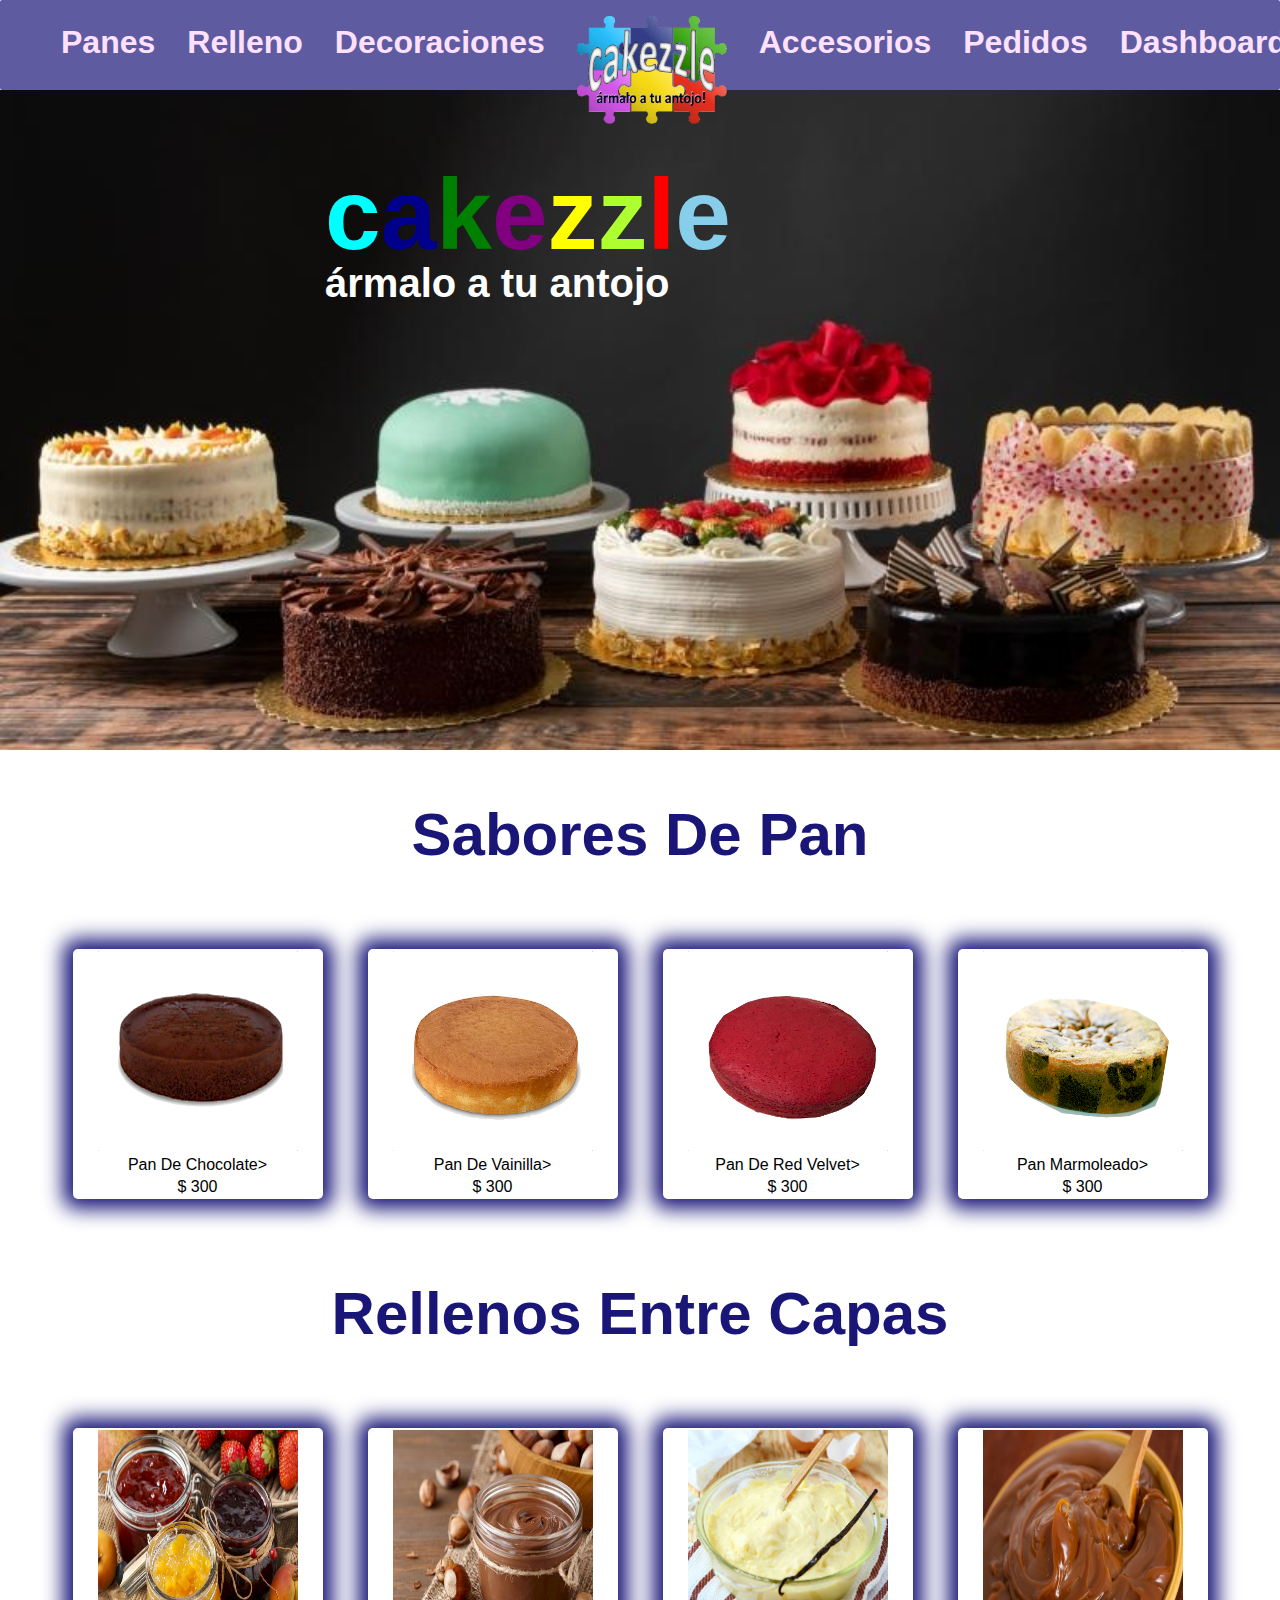
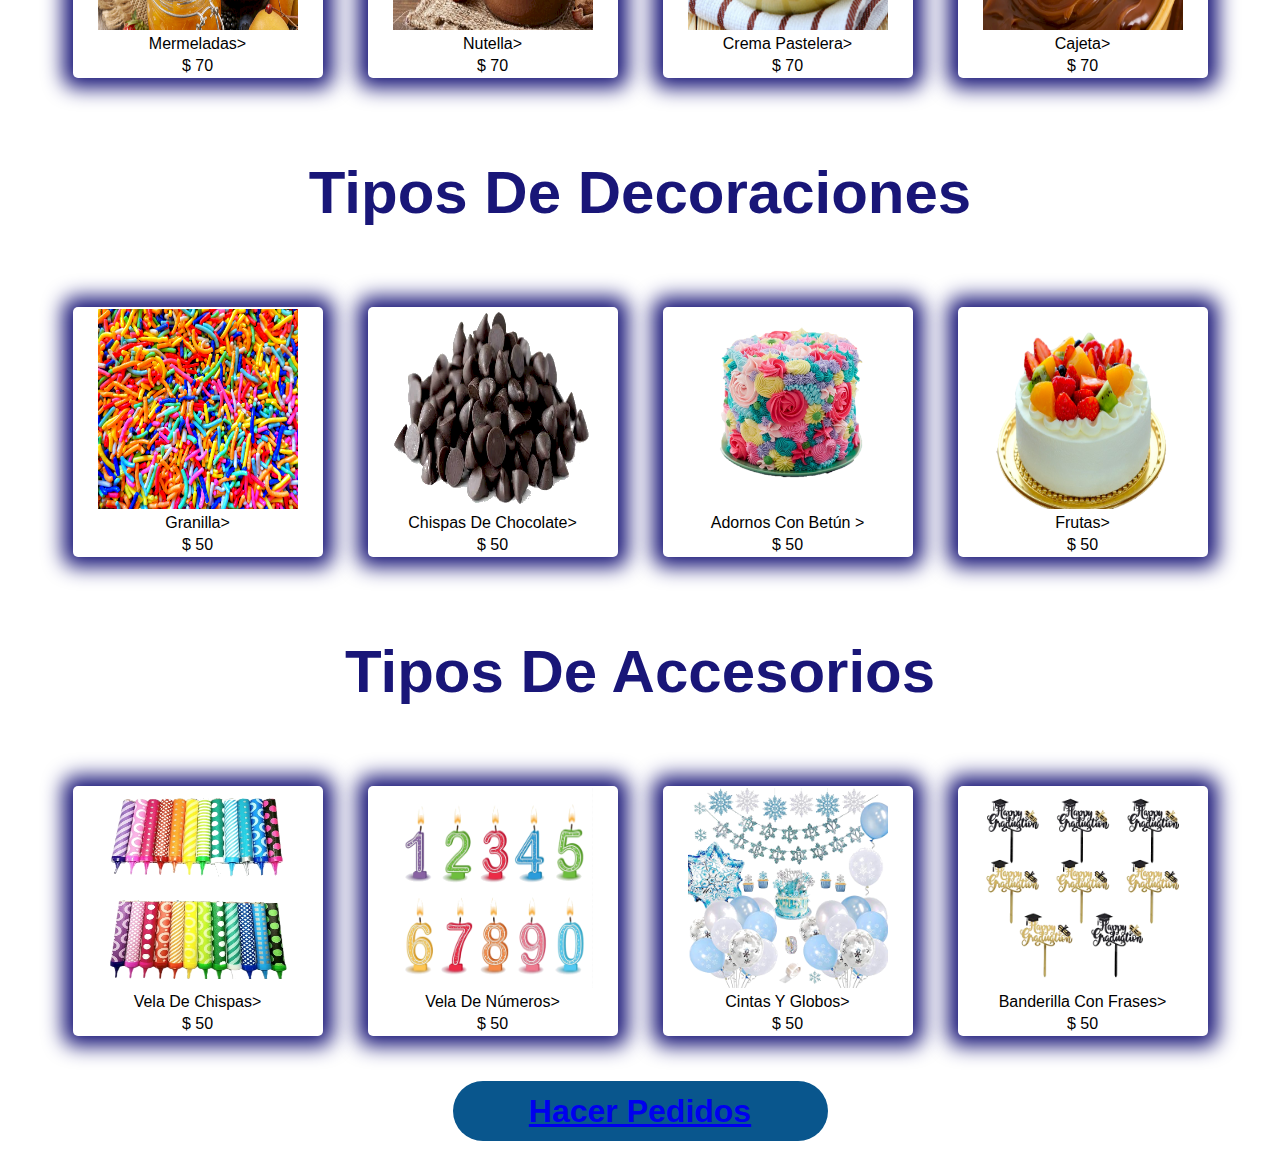
<file: index.html>
<!DOCTYPE html>
<html>
<head>
	<meta charset="utf-8">
	<meta name="viewport" content="width=device-width, initial-scale=1.0">
	<meta name="Keywords" content="bakery,pasteles,cupcakes,personalizado">
	<meta name="description" content="Pastelería especializada en la personalizacion de pedidos">
	<meta name="autor" content="jedhi">
	<meta name="Copyright" content="cakezzle">
	<link rel="icon" type="images/png" href="images/icon.png">
	<title>Bienvenidos a cakezzle, ármalo a tu antojo!</title>

	<!-- Start Global CSS -->
    <link rel="stylesheet" type="text/css" href="css/global.css">
    <link rel="stylesheet" type="text/css" href="css/pedidos.css">
    <link rel="stylesheet" type="text/css" href="css/inventario.css">
    <!-- Start Normalize CSS -->
    <link rel="stylesheet" type="text/css" href="css/normalize.css">
</head>

<body>
	<article>
		<!-- Start Header Section -->
		<header class="bloque2">
            <nav class="main-nav">
                <div class=" ">
                    <ul class="primary">
                    	<li class=""><a href="#saboresPan">Panes</a></li>
                    	<li class=""><a href="#rellenos">Relleno</a></li>
                    	<li class=""><a href="#decoraciones">Decoraciones</a></li>
                        <li class="inicio"><a href="index.html"><img src="./images/logo.png" alt="cakezzle logo" class="logo" /></a></li>
                        <li class=""><a href="#accesorios">Accesorios</a></li>
                        <li class="pedidos"><a href="pedidos.html">Pedidos</a></li>
                        <li class="inventario"><a href="inventario.html">Dashboard</a></li>
                    </ul>
                </div><br>
            </nav>
        </header>
        <!-- End Header Section -->
		
		<!-- Start Section: About Us -->
		<div class="aboutUs">
		<!--<img id="aboutUs" src="images/aus.jpg" alt="imagenFondoInicial"> -->
			<section id="content">
				<h1>
					<span style="color: aqua;">c</span><span style="color: darkblue;">a</span><span style="color: green;">k</span><span style="color: purple;">e</span><span style="color: yellow;">z</span><span style="color: greenyellow;">z</span><span style="color: red;">l</span><span style="color: skyblue;">e</span>
				</h1>
				<h2><center>ármalo a tu antojo</center></h2>
			</section>
		</div>
		<!-- End Section: About Us -->	

		<!-- Start Section: Sabores de Pan-->
    	<div id="saboresPan" class="ajusteM">
        	<section class="contenedor">
            	<h2 class="nombreSecciones">Sabores de Pan</h2>
            	<ul class="subContenedor">
               	 <li class="cajasImagen">
               	     <img src="./images/chocolate.png" alt="pan de chocolate" class="tamImagen">pan de chocolate>
               	     <ul>
                	        <li class="precio">$ 300</li>
                   	 </ul>
                	</li>
                 <li class="cajasImagen">
               	     <img src="./images/vainilla.png" alt="pan de vainilla" class="tamImagen">pan de vainilla>
               	     <ul>
                	        <li class="precio">$ 300</li>
                   	 </ul>
                	</li>	
                 <li class="cajasImagen">
               	     <img src="./images/redvelvet.png" alt="pan de red velvet" class="tamImagen">pan de red velvet>
               	     <ul>
                	        <li class="precio">$ 300</li>
                   	 </ul>
                	</li>	
                 <li class="cajasImagen">
               	     <img src="./images/marmoleado.png" alt="pan nmarmoleado" class="tamImagen">pan marmoleado>
               	     <ul>
                	        <li class="precio">$ 300</li>
                   	 </ul>
                	</li>		
            	</ul>
        	</section>
    	</div><!-- End Section: Sabores de Pan-->
    	
    	<!-- Start Section: Tipos de rellenos-->
    	<div id="rellenos" class="ajusteM">
        	<section class="contenedor">
            	<h2 class="nombreSecciones">Rellenos entre capas</h2>
            	<ul class="subContenedor">
               	 <li class="cajasImagen">
               	     <img src="./images/mermeladas.png" alt="mermeladas" class="tamImagen">mermeladas>
               	     <ul>
                	        <li class="precio">$ 70</li>
                   	 </ul>
                	</li>
                 <li class="cajasImagen">
               	     <img src="./images/nutella.png" alt="nutella" class="tamImagen">nutella>
               	     <ul>
                	        <li class="precio">$ 70</li>
                   	 </ul>
                	</li>	
                 <li class="cajasImagen">
               	     <img src="./images/crema.png" alt="crema pastelera" class="tamImagen">crema pastelera>
               	     <ul>
                	        <li class="precio">$ 70</li>
                   	 </ul>
                	</li>	
                 <li class="cajasImagen">
               	     <img src="./images/cajeta.png" alt="cajeta" class="tamImagen">cajeta>
               	     <ul>
                	        <li class="precio">$ 70</li>
                   	 </ul>
                	</li>		
            	</ul>
        	</section>
    	</div><!-- End Section: Tipos de rellenos-->

    	<!-- Start Section: Tipos de Adornos-->
    	<div id="decoraciones" class="ajusteM">
        	<section class="contenedor">
            	<h2 class="nombreSecciones">Tipos de Decoraciones</h2>
            	<ul class="subContenedor">
               	 <li class="cajasImagen">
               	     <img src="./images/chispascolores.png" alt="granilla" class="tamImagen">granilla>
               	     <ul>
                	        <li class="precio">$ 50</li>
                   	 </ul>
                	</li>
                 <li class="cajasImagen">
               	     <img src="./images/chispaschocolate.png" alt="chispas de chocolate" class="tamImagen">chispas de chocolate>
               	     <ul>
                	        <li class="precio">$ 50</li>
                   	 </ul>
                	</li>	
                 <li class="cajasImagen">
               	     <img src="./images/betunes.png" alt="betunes" class="tamImagen">adornos con betún >
               	     <ul>
                	        <li class="precio">$ 50</li>
                   	 </ul>
                	</li>	
                 <li class="cajasImagen">
               	     <img src="./images/frutas.png" alt="frutas" class="tamImagen">frutas>
               	     <ul>
                	        <li class="precio">$ 50</li>
                   	 </ul>
                	</li>		
            	</ul>
        	</section>
    	</div><!-- End Section: Tipos de Adornos-->

    	<!-- Start Section: Tipos de Accesorios-->
    	<div id="accesorios" class="ajusteM">
        	<section class="contenedor">
            	<h2 class="nombreSecciones">Tipos de Accesorios</h2>
            	<ul class="subContenedor">
               	 <li class="cajasImagen">
               	     <img src="./images/velachispas.png" alt="vela de chispas" class="tamImagen">Vela de Chispas>
               	     <ul>
                	        <li class="precio">$ 50</li>
                   	 </ul>
                	</li>
                 <li class="cajasImagen">
               	     <img src="./images/velanumero.png" alt="vela de numeros" class="tamImagen">vela de números>
               	     <ul>
                	        <li class="precio">$ 50</li>
                   	 </ul>
                	</li>	
                 <li class="cajasImagen">
               	     <img src="./images/otros.png" alt="otros" class="tamImagen">cintas y globos>
               	     <ul>
                	        <li class="precio">$ 50</li>
                   	 </ul>
                	</li>	
                 <li class="cajasImagen">
               	     <img src="./images/frases.png" alt="banderilla frases" class="tamImagen">banderilla con frases>
               	     <ul>
                	        <li class="precio">$ 50</li>
                   	 </ul>
                	</li>		
            	</ul>
        	</section>
    	</div><!-- End Section: Tipos de Accesorios-->
    </div>

    <div class="bloque2 ajuste">
    	<button><a href="pedidos.html">Hacer Pedidos</a></button>
    </div>
	</article>
</body>
</html>
</file>
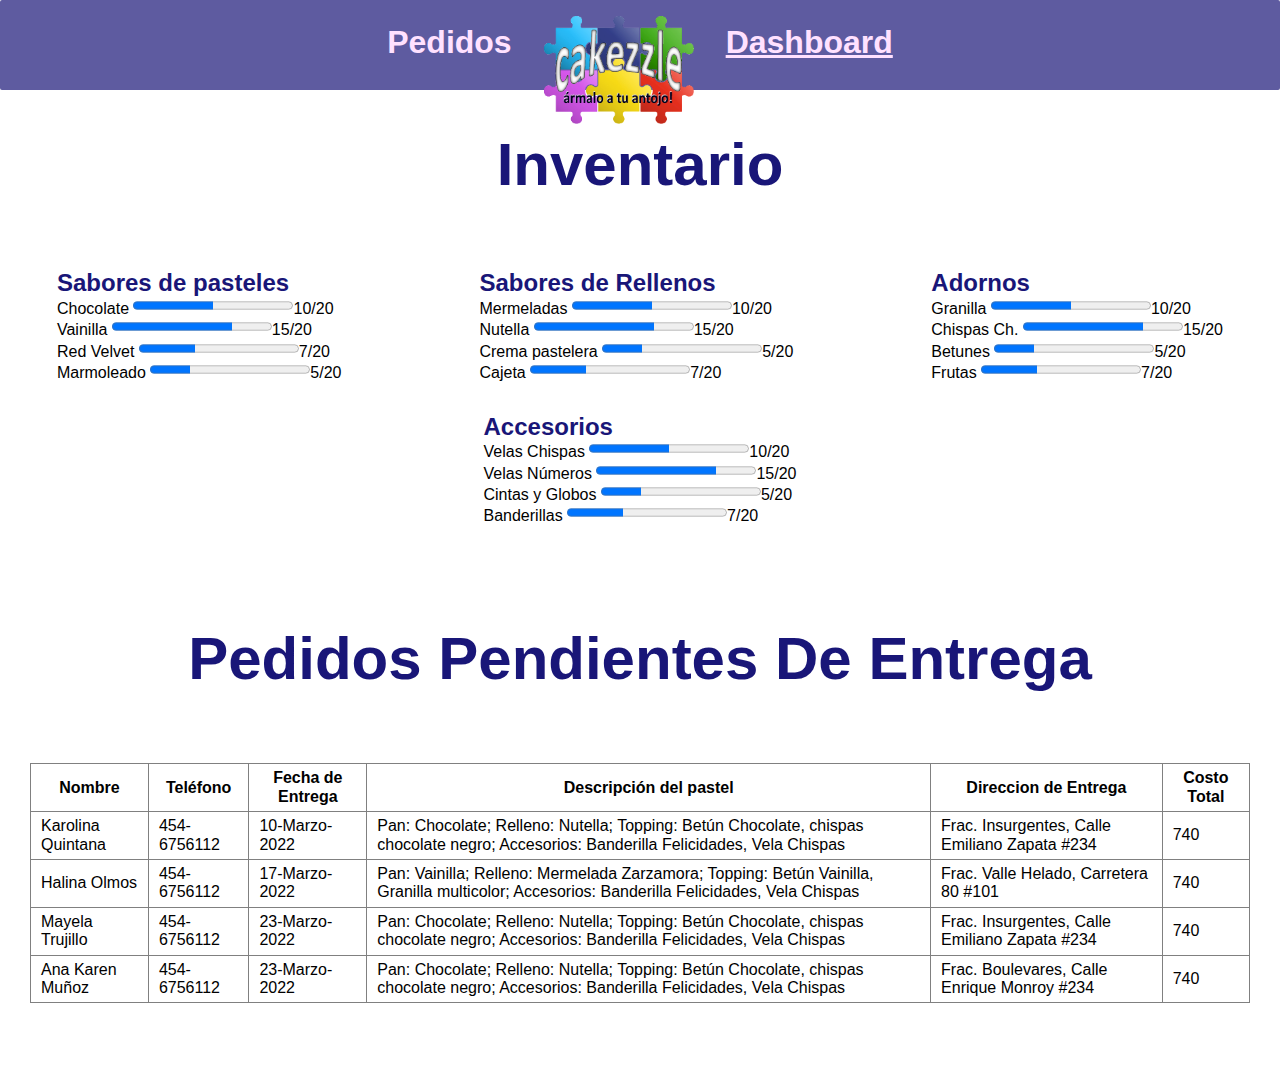
<file: inventario.html>
<!DOCTYPE html>
<html lang="en">
<head>
    <meta charset="utf-8">
    <meta name="viewport" content="width=device-width, user-scalable=no, initial-scale=1.0">
    <meta name="Keywords" content="bakery,pasteles,cupcakes,personalizado">
    <meta name="description" content="Pastelería especializada en la personalizacion de pedidos">
    <meta name="autor" content="jedhi">
    <meta name="Copyright" content="cakezzle">
    <link rel="icon" type="images/png" href="images/icon.png">
    <title>Bienvenidos a cakezzle, ármalo a tu antojo!</title>

    <!-- Start Global CSS -->
    <link rel="stylesheet" type="text/css" href="css/global.css">
    <link rel="stylesheet" type="text/css" href="css/pedidos.css">
    <link rel="stylesheet" type="text/css" href="css/inventario.css">
    <!-- Start Normalize CSS -->
    <link rel="stylesheet" type="text/css" href="css/normalize.css">
</head>

<body>
    <article>
        <!-- Start Section: New Header -->
        <header class="bloque2">
            <nav class="main-nav">
                <div class=" ">
                    <ul class="primary">
                        <li class="pedidos"><a href="pedidos.html">Pedidos</a></li>
                        <li class="inicio"><a href="index.html"><img src="./images/logo.png" alt="cakezzle logo" class="logo" /></a></li>
                        <li class="inventario underline"><a href="inventario.html">Dashboard</a></li>
                    </ul>
                </div><br>
            </nav>
        </header>
        <!-- End Section: New Header section -->  

        <div id="inventario" class="bloque juaste">
            <div> <!--  Titulo  -->
                <h1 class="nombreSecciones">Inventario</h1>
            </div>

            <div class="bloque2">
                <div class="bloque3">
                    <h2>Sabores de pasteles</h2>
                    <p>Chocolate <progress value="10" max="20"></progress><label>10/20</label></p>
                    <p>Vainilla <progress value="15" max="20"></progress><label>15/20</label></p>
                    <p>Red Velvet <progress value="7" max="20"></progress><label>7/20</label></p>    
                    <p>Marmoleado <progress value="5" max="20"></progress><label>5/20</label></p>
                </div><br><br>
               
                <div class="bloque3">
                    <h2>Sabores de Rellenos</h2>
                    <p>Mermeladas <progress value="10" max="20"></progress><label>10/20</label></p>
                    <p>Nutella <progress value="15" max="20"></progress><label>15/20</label></p>
                    <p>Crema pastelera <progress value="5" max="20"></progress><label>5/20</label></p>
                    <p>Cajeta <progress value="7" max="20"></progress><label>7/20</label></p>    
                </div><br><br>
                
                <div class="bloque3">
                    <h2>Adornos</h2>
                    <p>Granilla <progress value="10" max="20"></progress><label>10/20</label></p>
                    <p>Chispas Ch. <progress value="15" max="20"></progress><label>15/20</label></p>
                    <p>Betunes <progress value="5" max="20"></progress><label>5/20</label></p>
                    <p>Frutas <progress value="7" max="20"></progress><label>7/20</label></p>    
                </div>
                <div class="bloque3">
                    <h2>Accesorios</h2>
                    <p>Velas Chispas <progress value="10" max="20"></progress><label>10/20</label></p>
                    <p>Velas Números <progress value="15" max="20"></progress><label>15/20</label></p>
                    <p>Cintas y Globos <progress value="5" max="20"></progress><label>5/20</label></p>
                    <p>Banderillas <progress value="7" max="20"></progress><label>7/20</label></p>    
                </div>
            </div>
        </div><br>



        <div id="pedidos" class="ajusteC bloque">
            <div> <!--  Titulo  -->
                <h1 class="nombreSecciones">Pedidos pendientes de entrega</h1>
            </div>

            <div class="bloque2">
                <div class="bloque3">
                    <table >
                        <thead>
                            <!--<div class=""><h2>Pedidos pendientes por entregar</h2></div>-->
                            <tr>
                                <th>Nombre</th>
                                <th>Teléfono</th>
                                <th>Fecha de Entrega</th>
                                <th>Descripción del pastel</th>
                                <th>Direccion de Entrega</th>
                                <th>Costo Total</th>
                            </tr>                            
                        </thead>
                        <tbody>
                            <tr>
                                <td data-titulo="Nombre:">Karolina Quintana</td>
                                <td data-titulo="Teléfono:">454-6756112</td>
                                <td data-titulo="Fecha de entrega:">10-Marzo-2022</td>
                                <td data-titulo="Descripción pastel:">Pan: Chocolate; Relleno: Nutella; Topping: Betún Chocolate, chispas chocolate negro; Accesorios: Banderilla Felicidades, Vela Chispas</td>
                                <td data-titulo="Dirección entrega:">Frac. Insurgentes, Calle Emiliano Zapata #234</td>
                                <td data-titulo="Costo total:">740</td>
                            </tr>

                            <tr>
                                <td data-titulo="Nombre:">Halina Olmos</td>
                                <td data-titulo="Teléfono:">454-6756112</td>
                                <td data-titulo="Fecha de entrega:">17-Marzo-2022</td>
                                <td data-titulo="Descripción pastel:">Pan: Vainilla; Relleno: Mermelada Zarzamora; Topping: Betún Vainilla, Granilla multicolor; Accesorios: Banderilla Felicidades, Vela Chispas</td>
                                <td data-titulo="Dirección entrega:">Frac. Valle Helado, Carretera 80 #101</td>
                                <td data-titulo="Costo total:">740</td>
                            </tr>

                            <tr>
                                <td data-titulo="Nombre:">Mayela Trujillo</td>
                                <td data-titulo="Teléfono:">454-6756112</td>
                                <td data-titulo="Fecha de entrega:">23-Marzo-2022</td>
                                <td data-titulo="Descripción pastel:">Pan: Chocolate; Relleno: Nutella; Topping: Betún Chocolate, chispas chocolate negro; Accesorios: Banderilla Felicidades, Vela Chispas</td>
                                <td data-titulo="Dirección entrega:">Frac. Insurgentes, Calle Emiliano Zapata #234</td>
                                <td data-titulo="Costo total:">740</td>
                            </tr>

                            <tr>
                                <td data-titulo="Nombre:">Ana Karen Muñoz</td>
                                <td data-titulo="Teléfono:">454-6756112</td>
                                <td data-titulo="Fecha de entrega:">23-Marzo-2022</td>
                                <td data-titulo="Descripción pastel:">Pan: Chocolate; Relleno: Nutella; Topping: Betún Chocolate, chispas chocolate negro; Accesorios: Banderilla Felicidades, Vela Chispas</td>
                                <td data-titulo="Dirección entrega:">Frac. Boulevares, Calle Enrique Monroy #234</td>
                                <td data-titulo="Costo total:">740</td>
                            </tr>
                        </tbody>
                    </table>
                    </div>
                </div><br><br>
            </div>

        </div>
    </article>
</body>
</html>
</file>
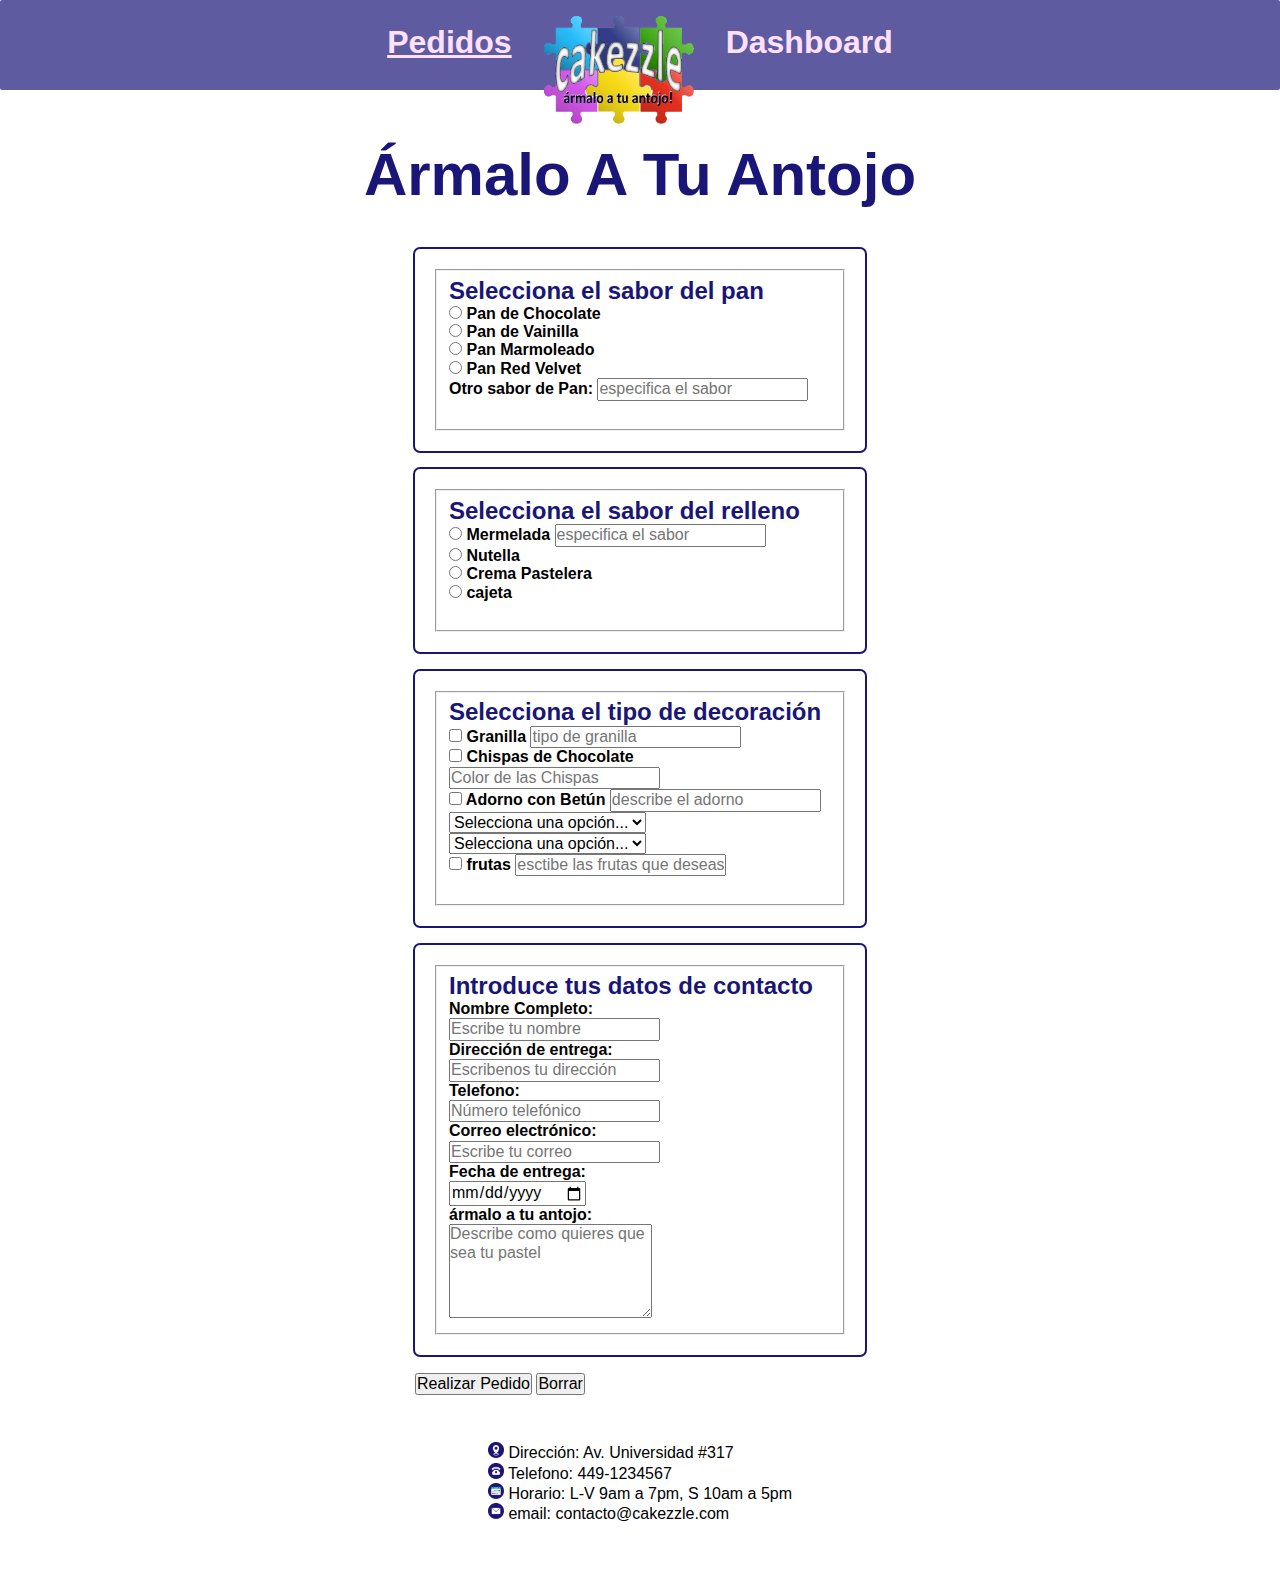
<file: pedidos.html>
<!DOCTYPE html>
<html lang="en">
<head>
	<meta charset="utf-8">
	<meta name="viewport" content="width=device-width, initial-scale=1.0">
	<meta name="Keywords" content="bakery,pasteles,cupcakes,personalizado">
	<meta name="description" content="Pastelería especializada en la personalizacion de pedidos">
	<meta name="autor" content="jedhi">
	<meta name="Copyright" content="cakezzle">
	<link rel="icon" type="images/png" href="images/icon.png">
	<title>Bienvenidos a cakezzle, ármalo a tu antojo!</title>

	<!-- Start Global CSS -->
    <link rel="stylesheet" type="text/css" href="css/global.css">
    <link rel="stylesheet" type="text/css" href="css/pedidos.css">
    <link rel="stylesheet" type="text/css" href="css/inventario.css">
    <!-- Start Normalize CSS -->
    <link rel="stylesheet" type="text/css" href="css/normalize.css">
</head>

<body>
	<article>
		<!-- Start Section: Header -->
		<header class="bloque2">
            <nav class="main-nav">
                <div class=" ">
                    <ul class="primary">
                        <li class="pedidos underline"><a href="pedidos.html">Pedidos</a></li>
                        <li class="inicio"><a href="index.html"><img src="./images/logo.png" alt="cakezzle logo" class="logo" /></a></li>
                        <li class="inventario"><a href="inventario.html">Dashboard</a></li>
                    </ul>
                </div><br>
            </nav>
        </header>
        <!-- End Header Section -->

		<div id="armalo" class="ajusteC">
			<div> <!--  Titulo  -->
				<h1 class="nombreSecciones">Ármalo a tu antojo</h1>
			</div>	

			<div class=" bloque">
				<form>
					<!-- Start Section: Sabores de Pan-->
					<div id="saborPan" class="bordeCaja">
						<fieldset>
    						<h2>Selecciona el sabor del pan</h2>
    						<ul><b>
        						<input type="radio" name="panChocolate" id="panChocolate" value="panChocolate">
        						<label for="panChocolate">Pan de Chocolate</label><br>
        						<input type="radio" name="panVainilla" id="panVainilla" value="panVainilla">
       	 						<label for="panVainilla">Pan de Vainilla</label><br>
        						<input type="radio" name="panMarmoleado" id="panMarmoleado" value="panMarmoleado">
        						<label for="panMarmoleado">Pan Marmoleado</label><br>
        						<input type="radio" name="panRedVelvet" id="panRedVelvet" value="panRedVelvet">
        						<label for="panRedVelvet">Pan Red Velvet</label><br>
         						<label for="otroPan">Otro sabor de Pan: </label>
								<input type="text" name="otroPan" id="otroPan" placeholder="especifica el sabor"><br><br>
    						</ul></b>
    					</fieldset>
    				</div><br>

    				<!-- Start Section: Sabores de Relleno-->
    				<div id="saborRelleno" class="ajuste bordeCaja">
    					<fieldset>
    						<h2>Selecciona el sabor del relleno</h2>
    						<ul><b>
        						<input type="radio" name="mermeladas" id="mermeladas" value="mermeladas">
        						<label for="mermeladas">Mermelada</label>
        						<input type="text" name="mermeladas" id="mermeladas" placeholder="especifica el sabor"><br>
        						<input type="radio" name="nutella" id="nutella" value="nutella">
        						<label for="nutella">Nutella</label><br>
        						<input type="radio" name="cremaPastelera" id="cremaPastelera" value="cremaPastelera">
        						<label for="cremaPastelera">Crema Pastelera</label><br>
        						<input type="radio" name="cajeta" id="cajeta" value="cajeta">
        						<label for="Cajeta">cajeta</label><br><br>
    						</ul></b>
    					</fieldset>
    				</div><br>

    				<!-- Start Section: Tipos de decoración-->
		    		<div id="saborDecoracion" class="ajusteC bordeCaja">
		    			<fieldset>
		    				<h2>Selecciona el tipo de decoración</h2>
		    				<ul><b>
		        				<input type="checkbox" name="granilla" id="granilla" value="granilla">
		        				<label for="granilla">Granilla</label>
		        				<input type="text" name="granilla" id="granilla" placeholder="tipo de granilla"><br>
		        				<input type="checkbox" name="chispasChocolate" id="chispasChocolate" value="chispasChocolate">
		        				<label for="chispasChocolate">Chispas de Chocolate</label>
		        				<input type="text" name="chispasChocolate" id="chispasChocolate" placeholder="Color de las Chispas"><br>
		        				<input type="checkbox" name="betun" id="betun" value="betun">
		        				<label for="betun">Adorno con Betún</label>
		        				<input type="text" name="betun" id="betun" placeholder="describe el adorno"><br>
		        				<select id="saborBetun">
		        					<option value="" id="">Selecciona una opción...</option>
		            				<optgroup label="Sabores">
		                				<option value="Chocolate">Chocolate</option>
		                				<option value="Vainilla">Vainilla</option>
		                				<option value="Fresa">Fresa</option>
		            				</optgroup>
		            			</select>
		            			<select>
		            				<option value="" id="">Selecciona una opción...</option>	
		            					<optgroup label="Colores">
		              					<option value="rosa">Rosa</option>
		              					<option value="azul">Azul</option>
		                				<option value="blanco">Blanco</option>
		                				<option value="personalizado">Personalizado</option>
		            				</optgroup>
		            			</select><br>	
					        	<input type="checkbox" name="frutas" id="frutas" value="frutas">
		        				<label for="frutas">frutas</label>
		        				<input type="text" name="frutas" id="frutas" placeholder="esctibe las frutas que deseas"><br><br>
		    				</ul></b>	
		    			</fieldset>
		    		</div><br>

		    		<!-- Start Section: Captura datos de Cliente-->
		    		<div id="datosCliente" class="ajusteC bordeCaja">
				    	<fieldset id="form">
		        			<h2>Introduce tus datos de contacto</h2>
		        		<b>
		                	<label for="nombre">Nombre Completo:</label><br>
		                	<input type="text" id="nombre" name="nombre" placeholder="Escribe tu nombre"><br>
		                	<label for="direccion">Dirección de entrega:</label><br>
		                	<input type="text" id="direccion" name="direccion" placeholder="Escribenos tu dirección" required><br>
		                	<label for="tel">Telefono:</label><br>
		                	<input type="tel" id="telefono" name="telefono" placeholder="Número telefónico" minlength="10" maxlength="10" required> <br>
		                	<label for="email">Correo electrónico:</label><br>
		                	<input type="email" id="correo" name="correo" autocomplete="on" placeholder="Escribe tu correo" required> <br>
		                	<label for="fecha">Fecha de entrega:</label><br>
		                	<input type="date" name="fecha" id="fecha" name="fecha"><br>
		                	<label for="mensaje">ármalo a tu antojo:</label><br>
		                	<textarea name="mensaje" id="descripcion" rows="5" placeholder="Describe como quieres que sea tu pastel"></textarea>
		                </b>
		    			</fieldset>
		    		</div>

		    		<div id="botones ajusteC">
		    			<br>
				    	<input type="submit" name="Enviar" value="Realizar Pedido">
				    	<input type="reset" name="Borrar" value="Borrar">
				    	<br><br><br>
					</div> 

				</form>

				<div class="ajusteC">
		            <ul>
		                <li><img src="./images/pin.png" id="direccion" class="tamIcon"> Dirección: Av. Universidad #317</li>
		                <li><img src="./images/phone.png" id="telefono" class="tamIcon"> Telefono: 449-1234567</li>
		                <li><img src="./images/calendar.png" id="horario" class="tamIcon"> Horario: L-V 9am a 7pm, S 10am a 5pm</li>
		                <li><img src="./images/email.png" id="correo" class="tamIcon"> email: contacto@cakezzle.com</li>
		            </ul>
			        <br><br><br>
		        </div>

			</div>

		</div>

    </article>
</body>
</html>
</file>
<file: css/global.css>
/*
====================================================================================================================================================================
                                                    Start Global Properties 
====================================================================================================================================================================
*/

body {
	font-size: 16;
    font-family: Arial;
}

* {
    margin: 0;
    padding: 0;
    box-sizing: border-box;
}

/*seccion content*/
section#content {
    text-align: center;
    color: white;
    position: absolute;
    top: 100px;
    left: 250px;
}

/*seccion AboutUs*/
.aboutUs { 
    margin: 0 auto;
    position: relative;
	background-image: url('../images/aus.jpg');
    top: 0px;
	width:100%;
	height:660px;
	opacity: 1.0;
	background-position: center;
    background-size: cover;
    z-index: 1;
}

.aboutUs h1 {
    /*color: rgba(255, 255, 255,1.0);*/
    font-size: 100px;
    font-family: Arial;
	font-weight: bold;
    position: absolute;
    left: 75px;
    top: -100px;
}

.aboutUs h2 {
    color: rgba(255, 255, 255,1.0);
    font-size: 40px;
    font-family: Arial;
	font-weight: bold;
    position: relative;
    left: 75px;
    top: 70px;
}

/*ajustes de espacio*/
.ajuste {
    padding-top: 100px;
}
.ajusteM {
    padding-top: 50px;
}
.ajusteC {
    padding-top: 10px;
}

/*formato titulos secciones*/
.nombreSecciones {
    font-size: 60px;
    font-family: Arial, cursive;
    text-transform: capitalize;
    text-align: center;
    color: rgba(25, 22, 120, 1.0);
}

.contenedor{
    height: 100%;
}

.subContenedor {
    display: flex;
    flex-wrap: wrap;
    justify-content: space-around;
    margin: 25px 25px 0;
    padding: 25px 25px 0;
}

.subContenedor li {
    list-style: none;
    text-transform: capitalize;
}

.cajasImagen {
    display: flex;
    flex-direction: column;
    align-items: center;
    justify-content: space-around;
    margin: 30px 20px;
    width: 250px;
    height: 250px;
    box-shadow: 0px 0px 20px 10px rgba(25, 22, 120, 1.0);
    border-radius: 5px;
    transition: transfom 1.1s;
}

/*
.cajasImagen:hover {
    transform: scale(1.05);
}
*/

.tamImagen {
    width: 200px;
    height: 200px;
}

.tamIcon {
    width: 1em;
    height: 1em;
}

.centrar{
	display: flex;
    flex-wrap: wrap ;
	align-items: column;
    /*justify-content: space-around;*/
}

.bloque{
	box-shadow: 0px 0px 0px 0px rgba(25, 225, 120, 1.0);
    border-radius: 25px;
    display: flex;
    align-items: wrap;
    justify-content: space-around;
	flex-direction: column;
    align-items: center;
}

.bloque2{
	box-shadow: 0px 0px 0px 0px rgba(250, 22, 120, 1.0);
    border-radius: 2px;
    display: flex;
	flex-wrap: wrap;
    justify-content: space-around;
	padding: 15px 15px 15px 15px;
}

.bloque3{
	box-shadow: 0px 0px 0px 0px rgba(20, 22, 200, 1.0);
    border-radius: 15px;
    display: flex;
	flex-direction: column;
	flex-wrap: wrap;
    justify-content: space-around;
	padding: 15px 15px 15px 15px;
	
}

.bordeCaja {
    box-shadow: 0px 0px 0px 2px rgba(25, 22, 120, 1.0);
	padding: 20px 20px;
	width: 450px;
	display: flex-wrap;
	box-sizing: border-box; 
    border-radius: 5px;
}

.bordeCaja h1,h2 {
    color: rgba(25, 22, 120, 1.0);
    font-family: Arial;
	font-weight: bold;
}

ul {
    list-style: none;
	/********************
	
	/* como usarlo en linea sin archivo CSS
	<ul style="list-style: none;">
		<li>Primer item</li>
		<li>Segundo item</li>
		<li>Tercer item</li>
	</ul>
		
	
	/* type *
	list-style: square;

	/* image *
	list-style: url('../img/shape.png');

	/* position *
	list-style: inside;

	/* type | position *
	list-style: georgian inside;

	/* type | image | position *
	list-style: lower-roman url('../img/shape.png') outside;

	/* Keyword value *
	list-style: none;

	/* Global values *
	list-style: inherit;
	list-style: initial;
	list-style: revert;
	list-style: unset;
	
	/* ejemplo de seteo de listas
	List 1
	<ul class="one">
	  <li>List Item1</li>
	  <li>List Item2</li>
	  <li>List Item3</li>
	</ul>
	List 2
	<ul class="two">
	  <li>List Item A</li>
	  <li>List Item B</li>
	  <li>List Item C</li>
	</ul>
	Copy to Clipboard
	CSS
	.one {
	  list-style: circle;
	}

	.two {
	  list-style: square inside;
	}
	
	*********************/
}

/*
====================================================================================================================================================================
                                                    Images Properties 
====================================================================================================================================================================*/
img #logo { 
    margin-left: 50px;
    margin-right: 100px;
    position: absolute;
    top: 5px;
    left: 0;
}

/*
====================================================================================================================================================================
                                                    Button Properties 
====================================================================================================================================================================*/

button {
    width: 30%;
    height: 60px;
    background: #09568d;/*#172035;*/
	border-radius: 30px;
    text-transform: none;
	text-decoration: none;
    /*color: white;*/
    font-size: 2em;
	font-weight: bold;
    border:none;
}

button:hover {
    /*background: rgba(25, 22, 120,1);*/
	color: rgba(255, 255, 255, 1.0);
	text-shadow: 0 0 10px rgba(255,255,255,0.25);
}

/**
 * Show the overflow in IE.
 * 1. Show the overflow in Edge.
 */

/*
button,
input { /* 1 *
  overflow: visible;
}
*/
/**
 * Remove the inheritance of text transform in Edge, Firefox, and IE.
 * 1. Remove the inheritance of text transform in Firefox.
 */

button,
select { /* 1 */
  text-transform: none;
  
  /* Valores clave *
	text-transform: capitalize;
	text-transform: uppercase;
	text-transform: lowercase;
	text-transform: none;
	text-transform: full-width;
	** Valores globales **
	text-transform: inherit;
	text-transform: initial;
	text-transform: unset;
  */
}

/**
 * Correct the inability to style clickable types in iOS and Safari.
 */

/*
button,
[type="button"],
[type="reset"],
[type="submit"] {
  -webkit-appearance: button;
}
*/

/**
 * Remove the inner border and padding in Firefox.
 *

button::-moz-focus-inner,
[type="button"]::-moz-focus-inner,
[type="reset"]::-moz-focus-inner,
[type="submit"]::-moz-focus-inner {
  border-style: none;
  padding: 0;
}
*/
/**
 * Restore the focus styles unset by the previous rule.
 *

button:-moz-focusring,
[type="button"]:-moz-focusring,
[type="reset"]:-moz-focusring,
[type="submit"]:-moz-focusring {
  outline: 1px dotted ButtonText;
}
*/



/*
====================================================================================================================================================================
                                                    H's and others Properties 
====================================================================================================================================================================*/

h1 {
    font-size: 4em;
}
h3 {
    font-size: 2em;
}
h6 {
	font-size: 1em;
}
p {
    font-size: 1em;
}


/*
====================================================================================================================================================================
                                                    Start Footer
====================================================================================================================================================================
*/

footer {
    width: 100%;
    height: 104px;
    background: #172035;
    position: absolute;
    top: 2500px;
    left: 0;
}

p#footer {
    text-align: center;
    color: white;
    margin-top: 40px;
    font-size: 1em;
}



/*
====================================================================================================================================================================
                                                    End Global Properties 
====================================================================================================================================================================
*/
</file>
<file: css/pedidos.css>
progress{
	height: 17px;
    /*box-shadow: 0px 0px 1px 1px rgba( 0, 0, 0, 0.2 );
    background-color: #f3f5f3; /*rgba(25, 22, 120,0.7);
    color:rgba(25, 22, 120,0.7);
    border: 0;
    height: 1em;
    border-radius: 9px;
  */	
}


/******TABLA**********/

/*body{
	margen: 0px;
	font-family: Arial;
}

header{
	background: rgba(25, 22, 120, 0.50);
	color: rgba(255, 255, 255, 1.0);
}*/

table{
	border-collapse: collapse;
}

td,th{
	padding: 5px 10px;
	border: 1px solid gray;
}

@media (max-width: 30em){ /*30x16px=480px  para moviles*/
	table{
		width: 100%;
		font-size: 0.9em;
	}
	table tr{
		display: flex;
		flex-direction: column; /*solo es posible row o column */
		border: 1px solid gray;
		padding: 1em;
		margin-bottom: 1em;
	}
	table thead{
		display: none;
	}
	table td[data-titulo]{
		display: flex;
	}
		table td,
	table th{
		border: none;
	}
		table td[data-titulo]::before{
		content: attr(data-titulo);
		width: 90px;
		font-weight: bold;
		color: rgba(25, 22, 120, 0.90);
		padding: 2px 10px;
	}	
}
</file>
<file: css/inventario.css>
header {
	position:relative;
    background:rgba(25, 22, 120,0.7);
	/*box-shadow: 0px 0px 6px 0px rgba(0, 0, 100, 1);*/
	font-family: Arial;
	font-size: 2em;
	font-weight: bold;
	width:100%;
	height:90px;
}

header a{
	color: rgba(255, 225, 255,1);
	text-decoration: none;
}

.underline{
	color: rgba(255, 225, 255,1);
	text-decoration: underline;
}

.main-nav a:hover {
    color: rgba(255, 255, 255,1.0);
	text-shadow: 0 0 10px rgba(255,255,255,0.25);
    /*border-bottom: 1px solid rgba(255, 255, 255,1.0);*/
}

.main-nav .primary {
	align-items: flex-end;
	display: flex;
	height: 57px;
	justify-content: space-around;
	margin: auto;
	max-width: 100%;
	overflow: visible;
	padding: 0 30px;
	text-align: center;
}

.main-nav .primary > li {
	border: 1px solid transparent;
	flex: 1 1 auto;
	padding: 20px 15px 10px 15px;
}

.main-nav .primary > li.inicio {
	align-self: flex-start;
	flex: 2 2 auto;
	padding-top: 0px;
	position: relative;
	z-index: 70;
}

.menu-active .primary > li.inicio {
	z-index: 100;
}

.main-nav .primary .active,
.main-nav .primary li:hover {
	background: rgba(25, 22, 120,0.3);/*#000;*/
	/*border-color: #707070;*/
	margin-bottom: -15px;
	padding-bottom: 30px;
	z-index: 100;
}

.main-nav .primary li.inicio:hover {
	background: rgba(0, 0, 0,0.0);/*#000;*/
	/*border-color: #707070;*/
	/*box-shadow: 0px 0px 6px 0px rgba(0, 0, 100, 1);*/
	margin-bottom: 0px;
	padding-bottom: 0px;
	z-index: 100;
}

.main-nav .logo {
	width: 150px;
}
</file>
